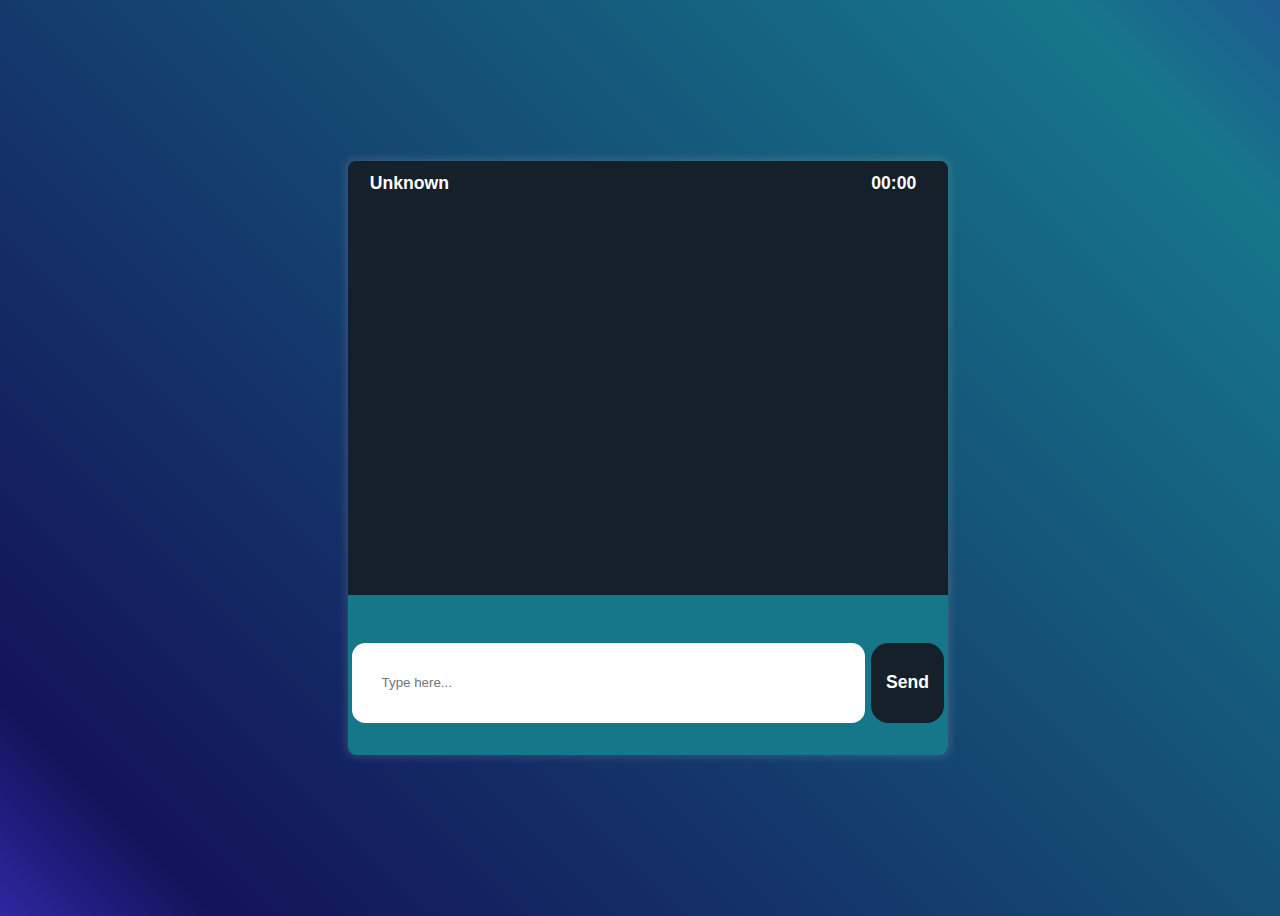
<file: index.html>
<!DOCTYPE html>
<html lang="en">
  <head>
    <meta charset="UTF-8" />
    <meta name="viewport" content="width=device-width, initial-scale=1.0" />
    <link rel="stylesheet" href="chat_app_vanilla_js.css" />
    <title>Chat app</title>
  </head>
  <body>
    <div class="chat-container">
      <div class="chat-header">
        <h2 class="chat-header-name">Unknown</h2>
        <h2 class=".chat-header-status-bar">
          <div class="clock">00:00</div>
        </h2>
      </div>
      <div class="chat-messages">
        <!-- ----------------------------
        Here is just some example message that laters goes in the "chat-messeges":
        ------------------------------  -->
        <!-- <div class="message blue-bg">
          <div class="message-sender">The NPC</div>
          <div> Lorem ipsum dolor sit amet, consectetur adipisicing elit. Qui amet, nihil accusantium aperiam reprehenderit nam, </div>
          <div class="message-timestamp">10:30</div>
        </div> -->
        <!-- <div class="message grey-bg">
          <div class="message-sender">Player</div>
          <div class="message-text">
            Eveniet minima soluta hic beatae alias dignissimos deserunt, amet ipsa odit. Sequi optio ut unde amet quisquam, voluptates debitis sint earum ducimus.
          </div>
          <div class="message-timestamp">10:35</div>
        </div> -->
      </div>

      <div class="form-background">
        <form class="chat-input-form hidden removed">
          <button class="btn-option" id="option0"></button>
          <button class="btn-option" id="option1"></button>
          <button class="btn-option" id="option2"></button>
        </form>

        <form class="submit-name-form">
          <input
            class="input-user-name"
            id="text-input"
            type="text"
            placeholder="Type here..."
          />
          <button class="btn-enter-name">Send</button>
        </form>
      </div>
    </div>

    <audio id="textingsound" src="textingsound.mp3"></audio>
    <audio id="bloop-2" src="bloop-2.mp3"></audio>
    <audio id="happy-pop-2" src="happy-pop-2.mp3"></audio>
    <audio id="tic-tac" src="tic-tac.mp3"></audio>
    <script src="functions.js"></script>
    <script src="main.js"></script>
    <script src="game.js"></script>
  </body>
</html>
</file>
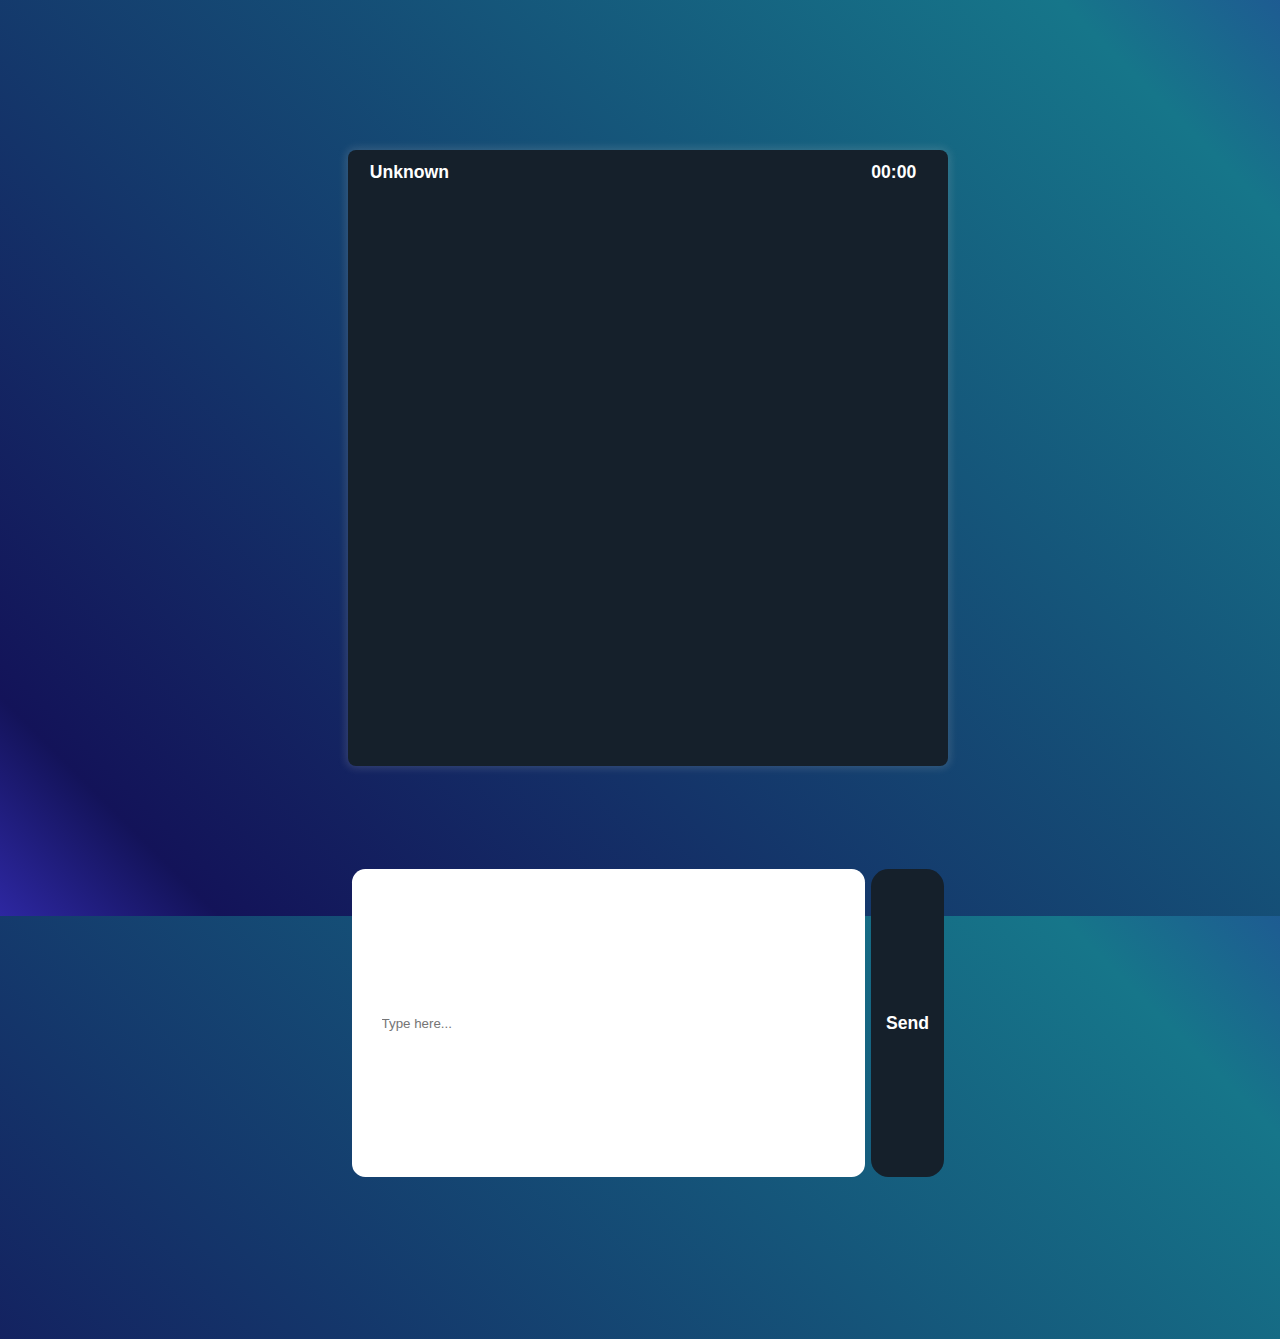
<file: chat_app_vanilla_js.html>
<!DOCTYPE html>
<html lang="en">
  <head>
    <meta charset="UTF-8" />
    <meta name="viewport" content="width=device-width, initial-scale=1.0" />
    <link rel="stylesheet" href="chat_app_vanilla_js.css" />
    <title>Chat app</title>
  </head>
  <body>
    <div class="chat-container">
      <div class="chat-header">
        <h2 class="chat-header-name">Unknown</h2>
        <h2 class=".chat-header-status-bar">
          <div class="clock">00:00</div>
        </h2>
      </div>
      <div class="chat-messages">
        <!-- ----------------------------
           Here is just some example message that laters goes in the "chat-messeges":
           ------------------------------  -->
        <!-- <div class="message blue-bg">
              <div class="message-sender">The NPC</div>
              <div> Lorem ipsum dolor sit amet, consectetur adipisicing elit. Qui amet, nihil accusantium aperiam reprehenderit nam, </div>
              <div class="message-timestamp">10:30</div>
            </div> -->
        <!-- <div class="message grey-bg">
              <div class="message-sender">Player</div>
              <div class="message-text">
               Eveniet minima soluta hic beatae alias dignissimos deserunt, amet ipsa odit. Sequi optio ut unde amet quisquam, voluptates debitis  sint earum ducimus.
             </div>
              <div class="message-timestamp">10:35</div>
            </div> -->
      </div>

      <form class="chat-input-form hidden">
        <button class="btn-option" id="option0"></button>
        <button class="btn-option" id="option1"></button>
        <button class="btn-option" id="option2"></button>
      </form>

      <form class="submit-name-form">
        <input
          class="input-user-name"
          id="text-input"
          type="text"
          placeholder="Type here..."
        />
        <button class="btn-enter-name">Send</button>
      </form>
    </div>

    <audio id="textingsound" src="textingsound.mp3"></audio>
    <audio id="bloop-2" src="bloop-2.mp3"></audio>
    <audio id="happy-pop-2" src="happy-pop-2.mp3"></audio>
    <audio id="tic-tac" src="tic-tac.mp3"></audio>
    <script src="functions.js"></script>
    <script src="main.js"></script>
    <script src="game.js"></script>
  </body>
</html>
</file>
<file: chat_app_vanilla_js.css>
body {
  height: 100vh;
  width: 100vw;
  background: linear-gradient(
    45deg,
    rgb(45, 39, 161) 0%,
    rgb(19, 19, 89) 10%,
    rgb(22, 118, 138) 90%,
    rgb(45, 39, 161) 120%
  );
  display: flex;
  flex-direction: column;
  justify-content: center;
  align-items: center;
}

button {
  border: none;
  padding: 0.625em;
  border-radius: 0.5em;
  cursor: pointer;
  transition: 0.5s ease;
}

button:active {
  transform: translateY(0.2em);
}

.button:hover {
  filter: brightness(0.9);
}

.button:active {
  transform: translateY(2px);
  filter: brightness(2);
}

.chat-input-form {
  display: flex;
  flex-direction: column;
  background-color: rgb(22, 118, 138);
  margin: auto;
  box-sizing: border-box;
  width: 37.5em;
  max-width: 37.5em;
  border-bottom-left-radius: 0.5em;
  border-bottom-right-radius: 0.5em;
  padding: 0.5em 1.25em;
}

.btn-option {
  height: 25%;

  border: none;
  padding: 0.625em;
  border-radius: 0.5em;

  gap: 1em;
  font-size: 1em;
  margin: 0.5em;

  cursor: pointer;
  background-color: #15202b;
  color: white;
}

.btn-option:hover {
  background-color: #1f2f3f;
}
.btn-option:active {
  background-color: #0d141b;
}

/*
FIXME: Remove this commented code later
  .person-selector {
  display: flex;
  flex-direction: row;
  justify-content: center;
  gap: 1em;
  margin: 1em auto 1em;
  max-width: 40em;
}

.person-selector-button {
  width: 100%;
  background-color: #15202b;
  color: white;
} */

.messeger {
  width: 100%;
  background-color: #15202b;
  color: white;
}

.active-person {
  background-color: #08529d;
  box-shadow: 0 0 0.5em 0.1em #c3c3c333;
  font-family: sans-serif;
}

.chat-container {
  background: #15202b;
  font-family: sans-serif;
  border-radius: 0.5em;
  width: 37.5em;
  max-width: 37.5em;
  box-shadow: 0 0 0.5em 0.1em #c3c3c333;
}

.chat-header {
  display: flex;
  flex-direction: row;
  justify-content: space-between;
  padding: 0.2em 1.25em;
}

.chat-header h2 {
  font-size: 1.1em;
  font-weight: bold;
  margin: 0.5em 0.1em;
  color: white;
}

.chat-messages {
  height: 23.27em;
  overflow-y: scroll;
  display: flex;
  flex-direction: column;
  padding: 0.5em 1.25em;
}

.chat-messages::-webkit-scrollbar {
  display: none;
}

.message {
  padding: 0.625em;
  border-radius: 1em;
  margin-bottom: 0.625em;
  display: flex;
  color: white;
  flex-direction: column;
}

.message-sender {
  font-weight: bold;
  margin-bottom: 0.31em;
}

.message-text {
  font-size: 0.9em;
  margin-bottom: 0.31em;
  word-wrap: break-word;
}

.message-timestamp {
  font-size: 0.7em;
  text-align: right;
}

.blue-bg {
  background-color: #1c9bef;
  width: 90%;
}

.grey-bg {
  background-color: #3d5365;
  width: 90%;
  align-self: flex-end;
}

#start_over {
  margin: 2em auto;
}

.form-background {
  width: 37.5em;
  height: 10em;
  background-color: rgb(22, 118, 138);
  border-bottom-left-radius: 0.5em;
  border-bottom-right-radius: 0.5em;
  box-sizing: border-box;
}

.submit-name-form {
  display: flex;
  flex-direction: row;
  justify-content: center;
  align-items: center;
  gap: 1%;
  padding: 0.5em 0.25em;
  height: 100%;
}

.input-user-name {
  width: 100%;
  height: 50%;
  border: none;
  border-radius: 1em;
  padding: 0% 5%;
}
.btn-enter-name {
  width: 15%;
  height: 50%;
  border-radius: 1em;
  background-color: #15202b;
  color: white;
  font-size: 1.1em;
  font-weight: bold;
}

.hidden {
  opacity: 0;
  transition: 1s;
  overflow: hidden;
  transition: opacity 1s ease-in-out, height 1s ease-in-out;
  cursor: default;
}

.hidden:hover {
  background-color: transparent;
  transition: 1s;
}

.hidden:active {
  background-color: transparent;
  transition: 2s;
}

.removed {
  display: none;
}

.visible {
  opacity: 1;
  height: auto; /* For height transition */
}

img {
  width: 100%;
}

.clock {
  transition: 1s;
  padding: 0px 10px;
  border-radius: 1em;
}

.clock-blue-bgc {
  transition: 1s;
  padding: 0px 10px;
  background-color: #1c9bef;
  border-radius: 1em;
}

.dark {
  background-color: black;
}
.bright {
  color: black;
  background-color: rgb(255, 255, 255);
}
</file>
